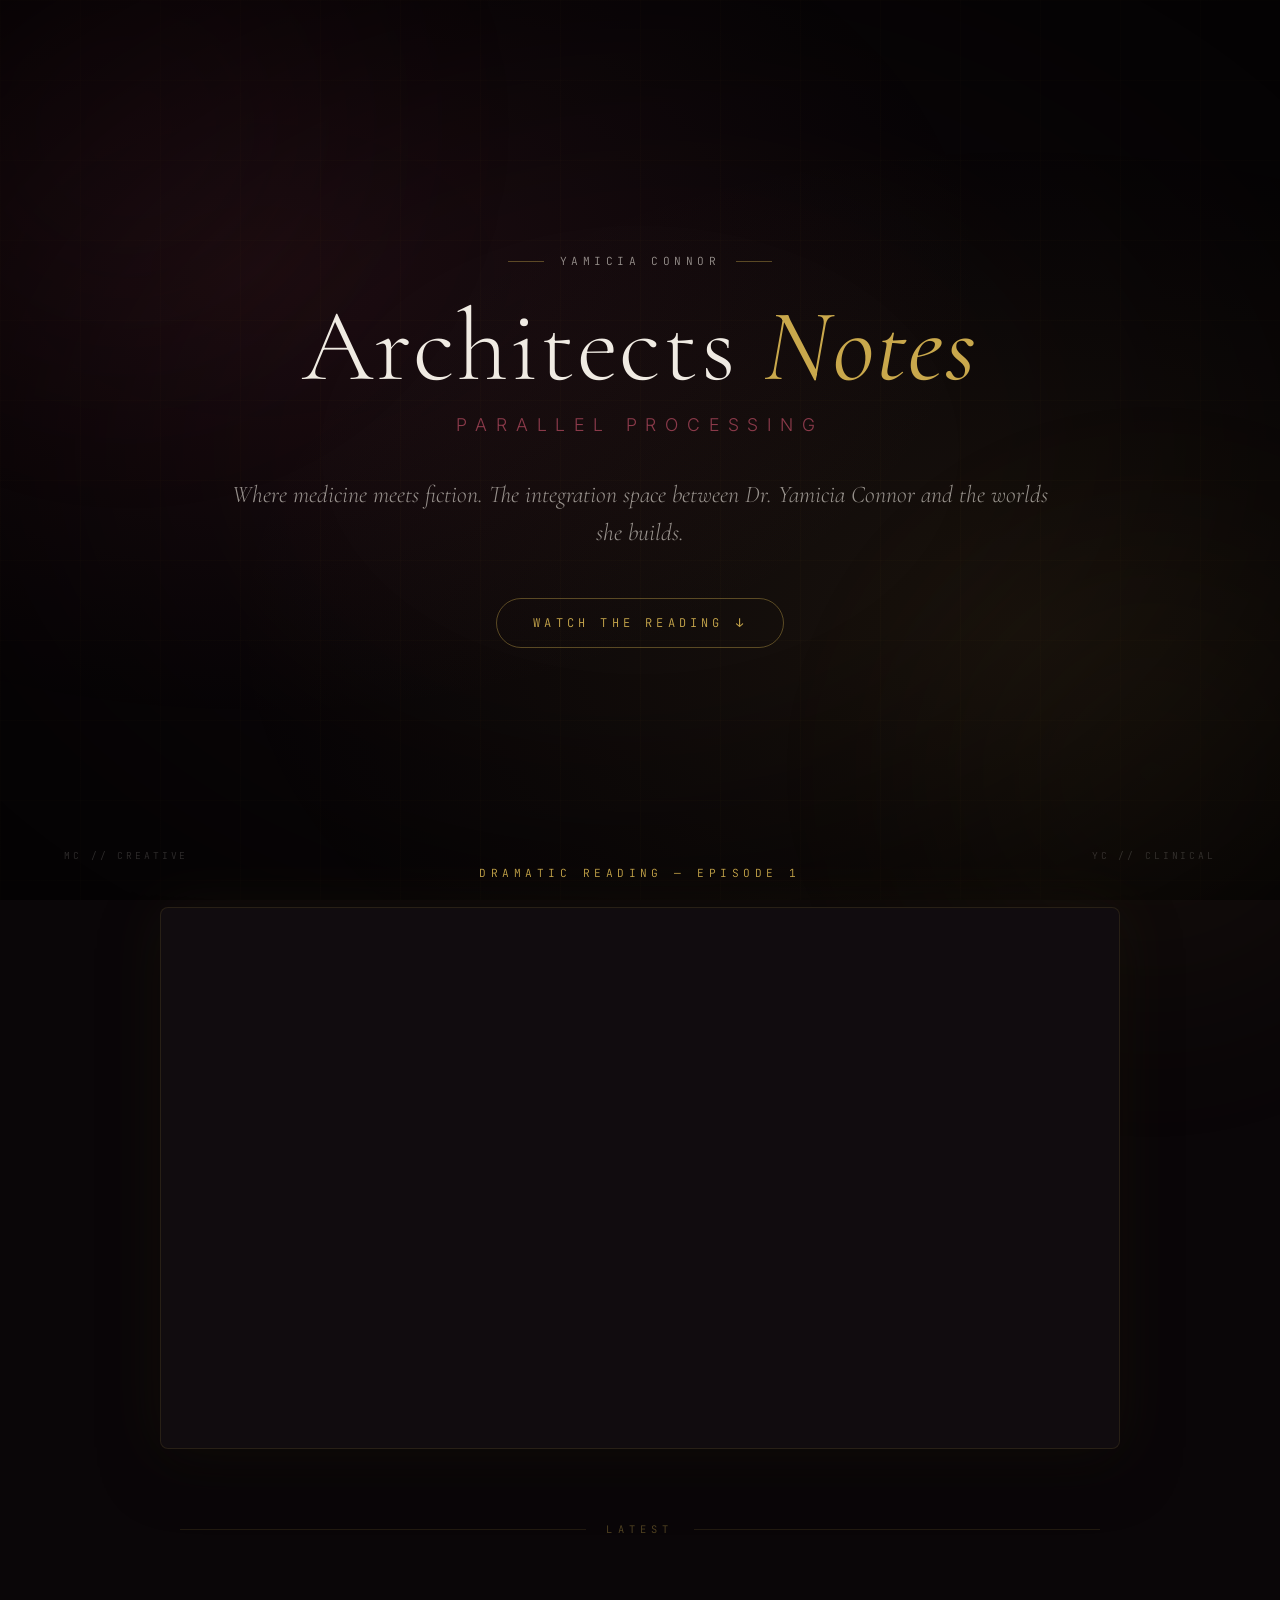
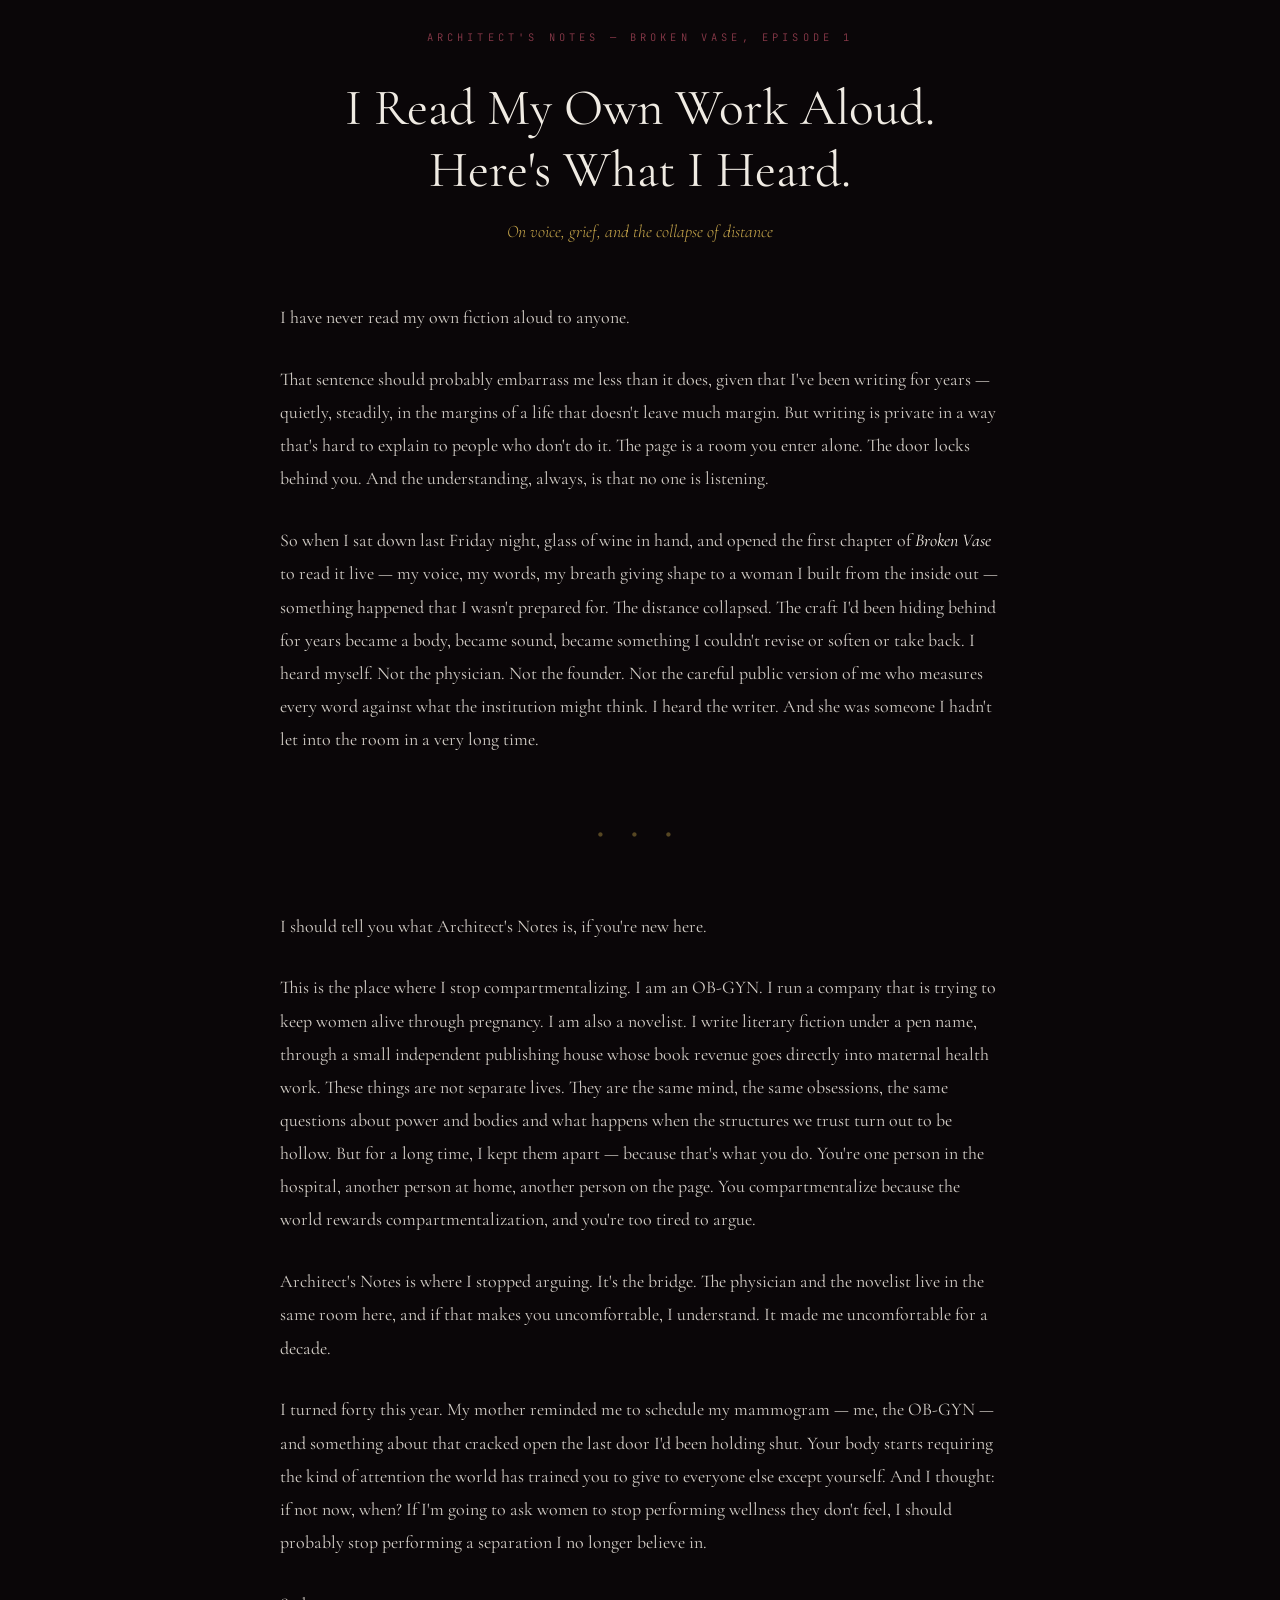
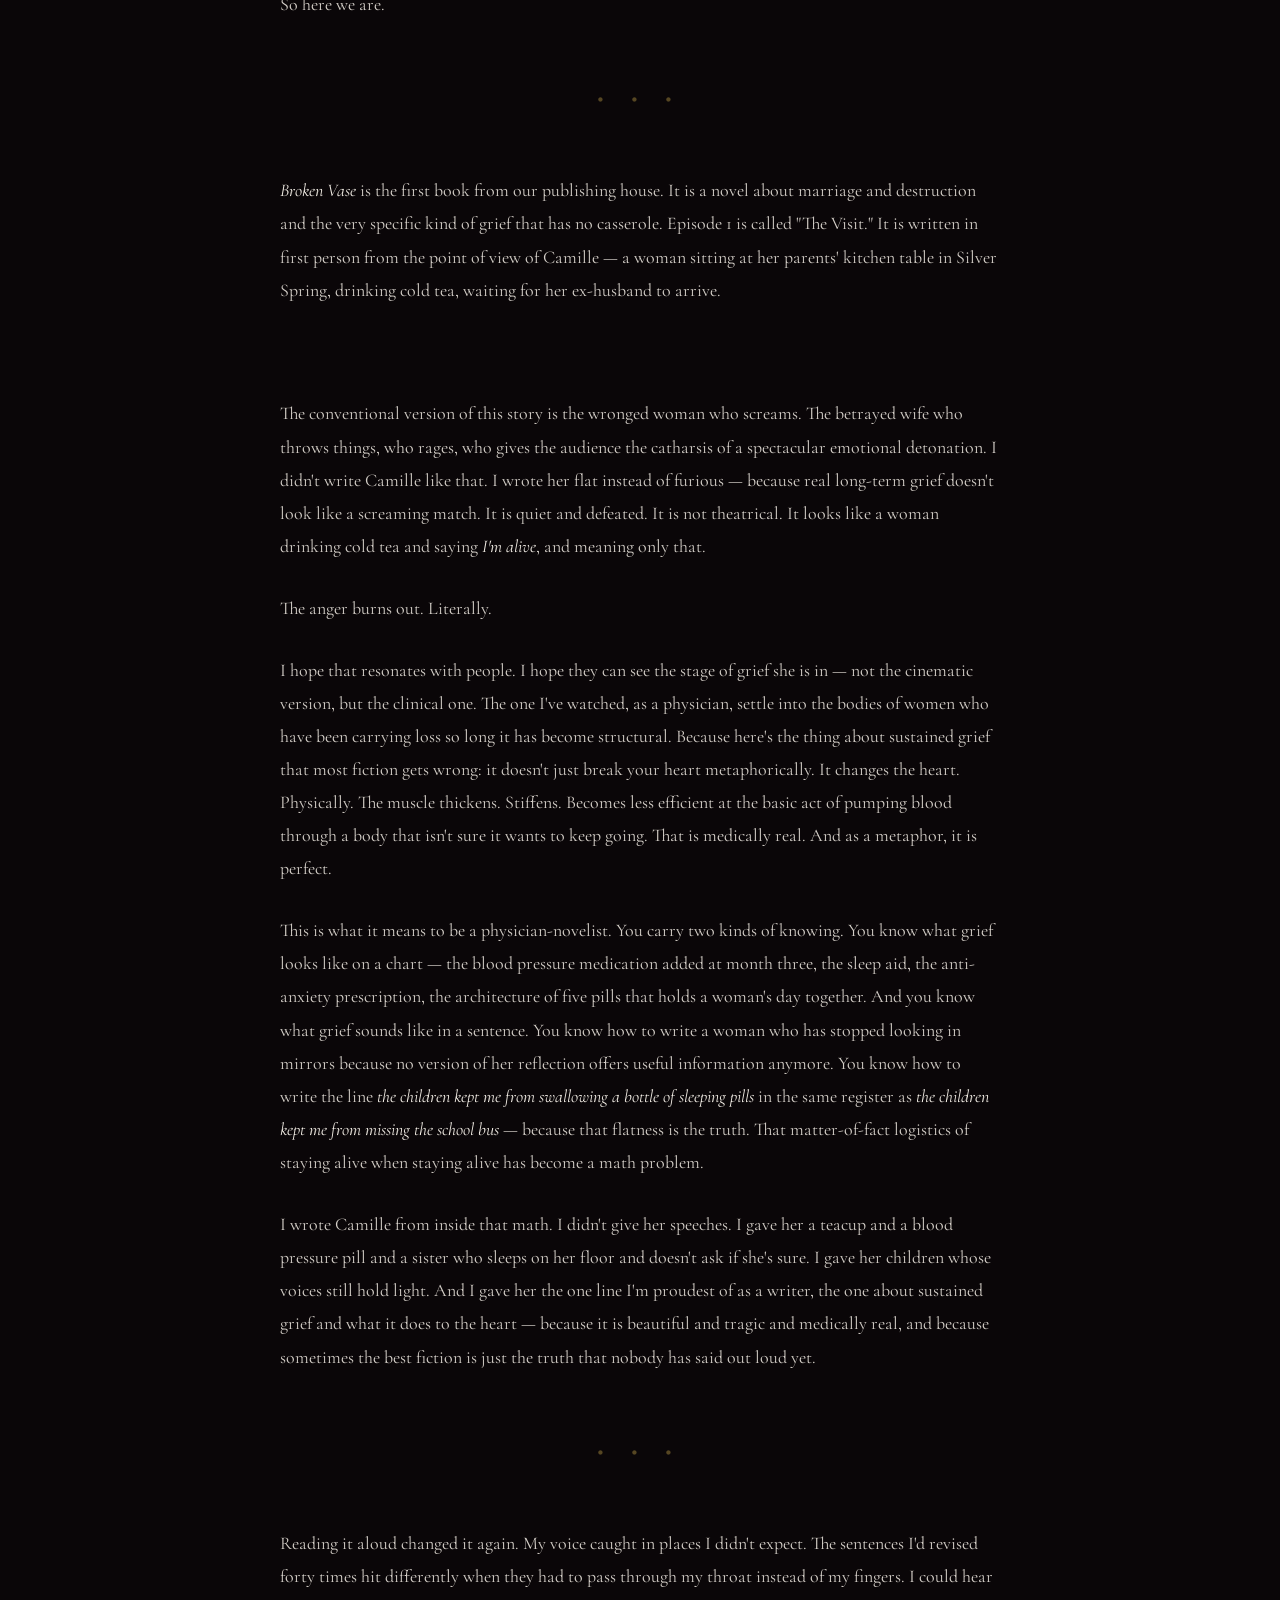
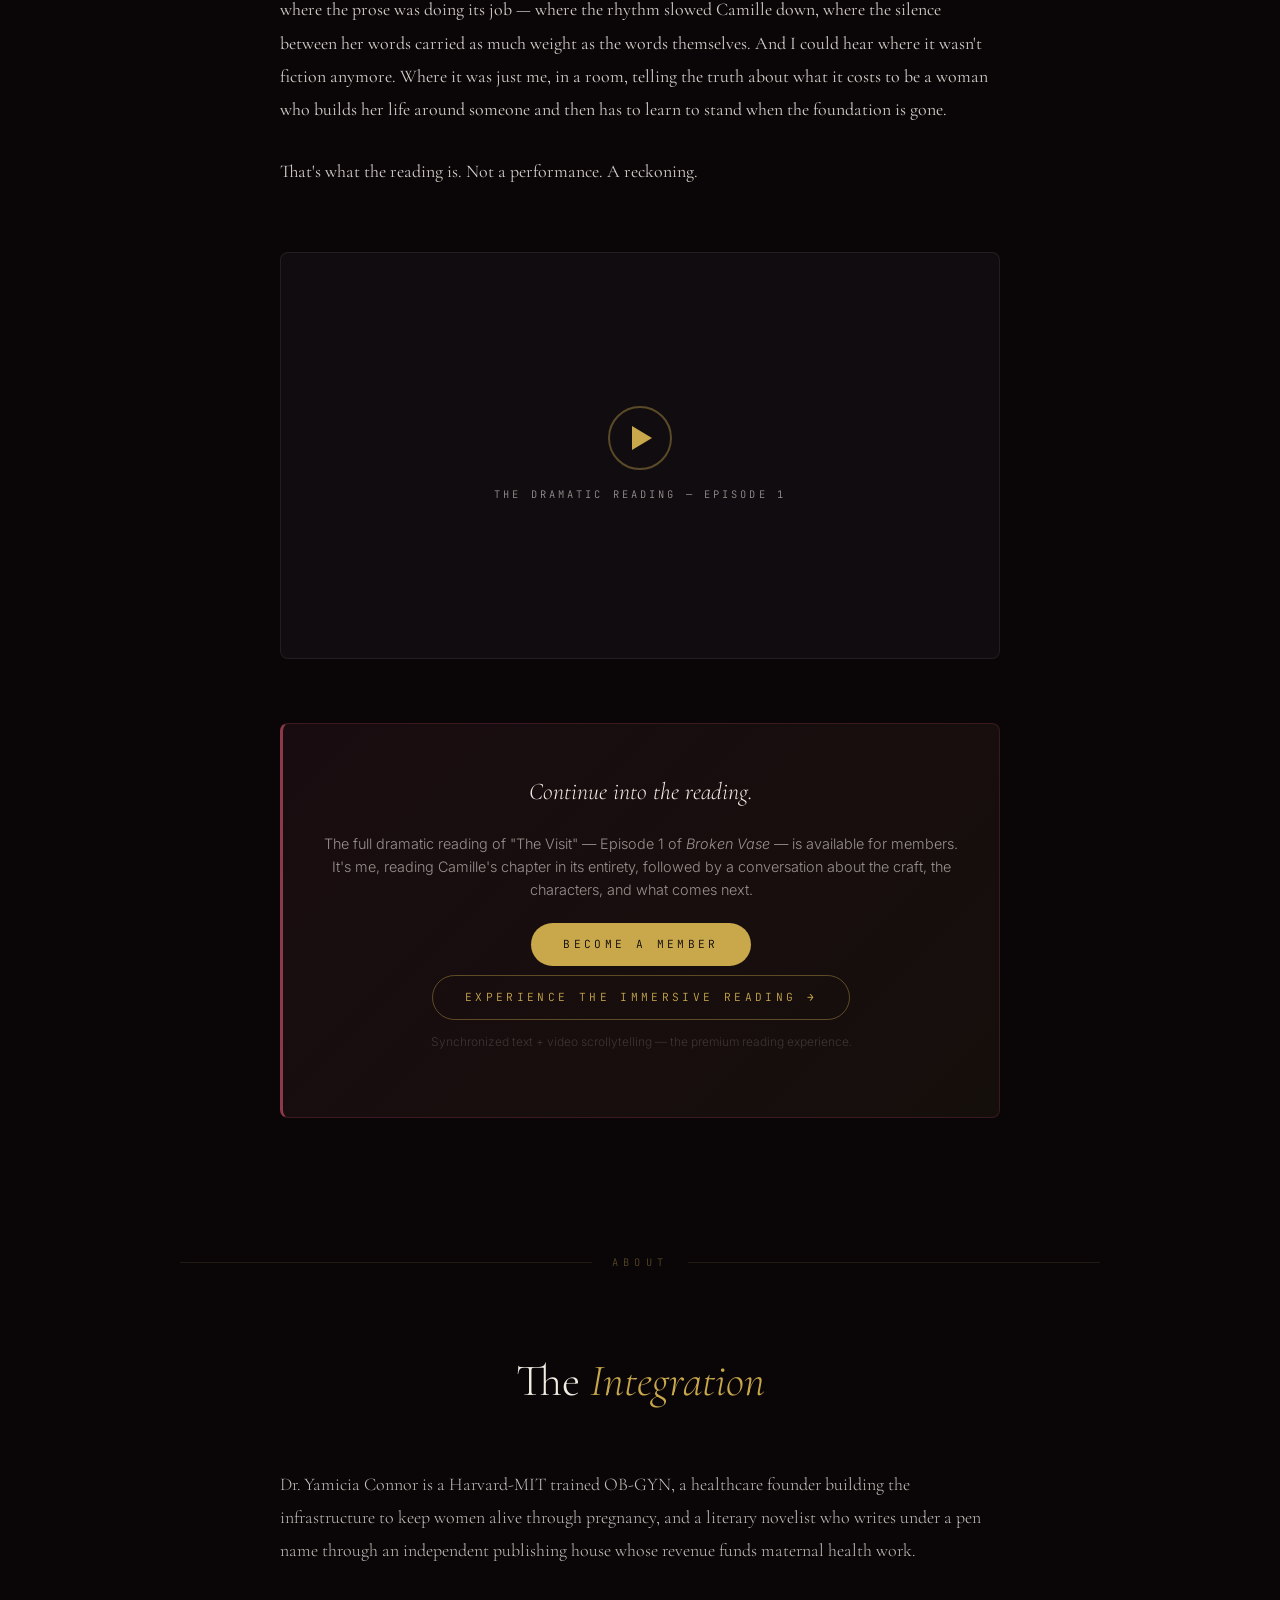
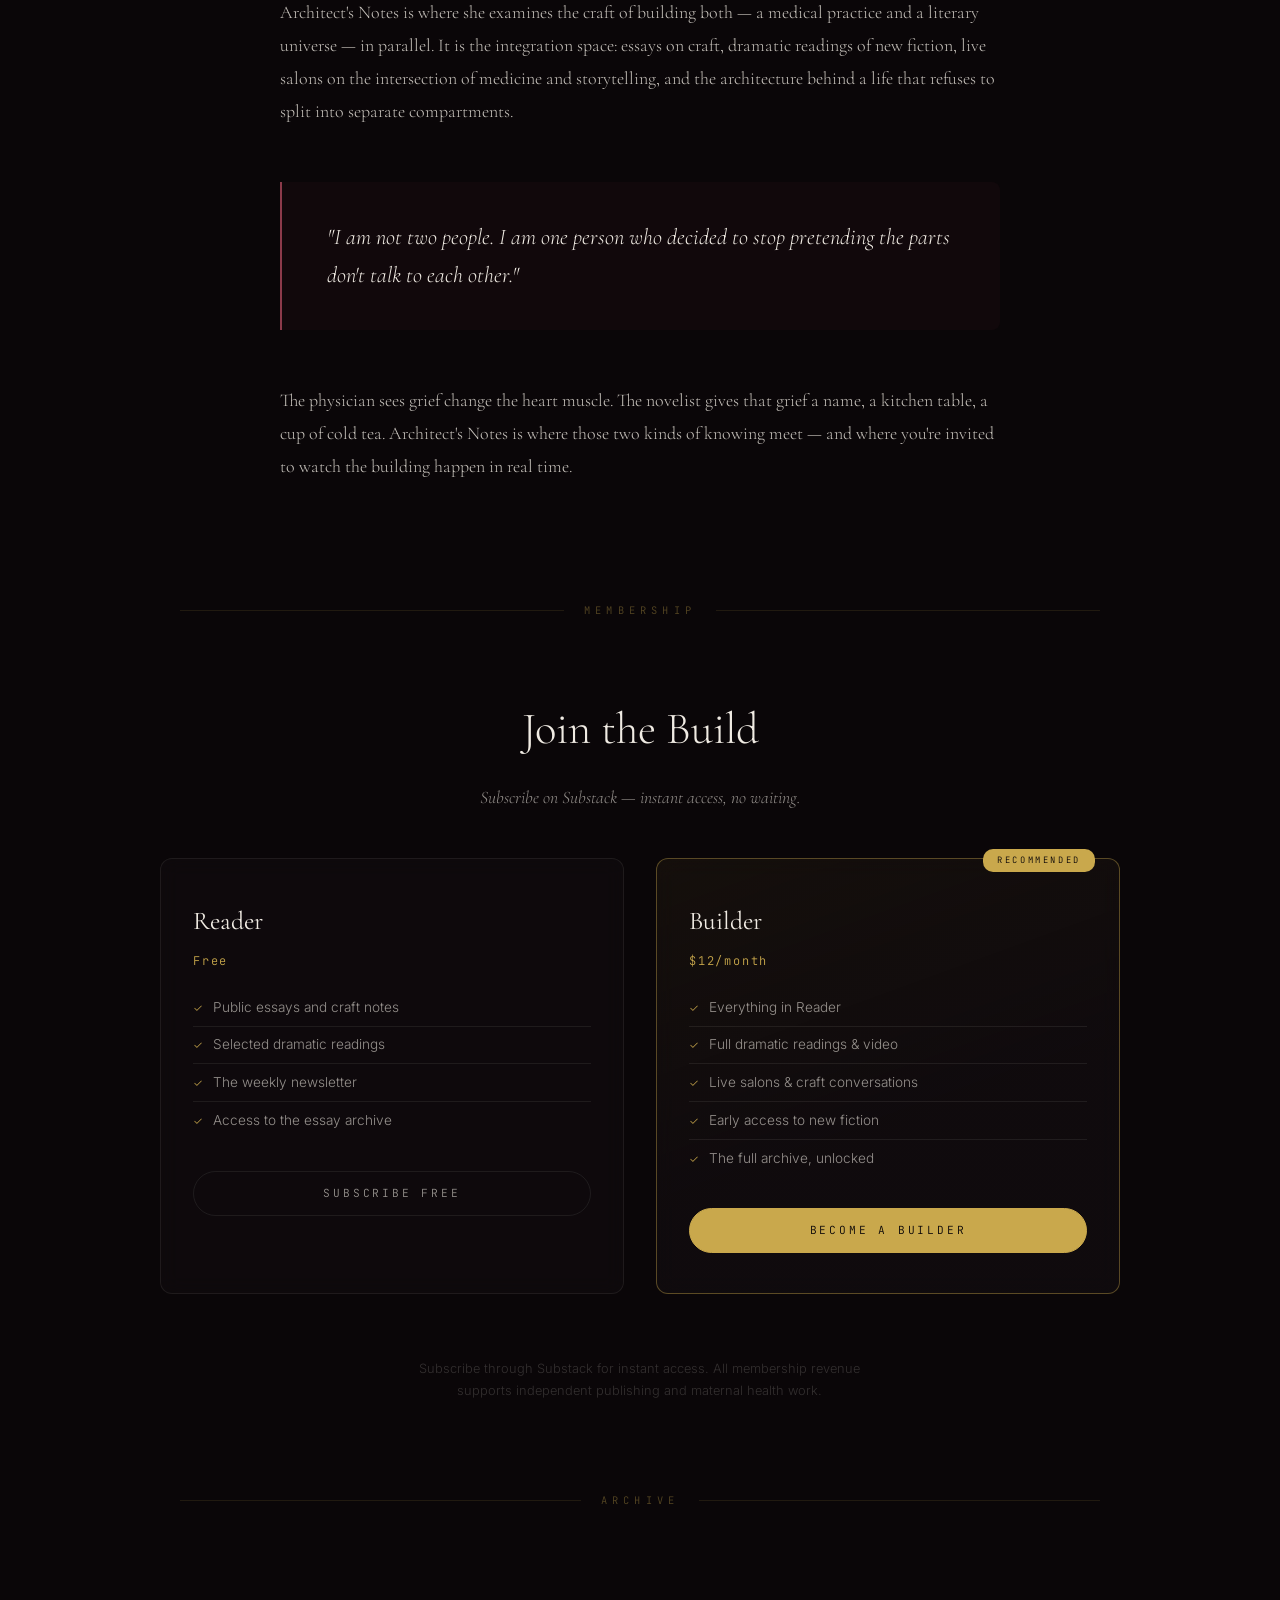
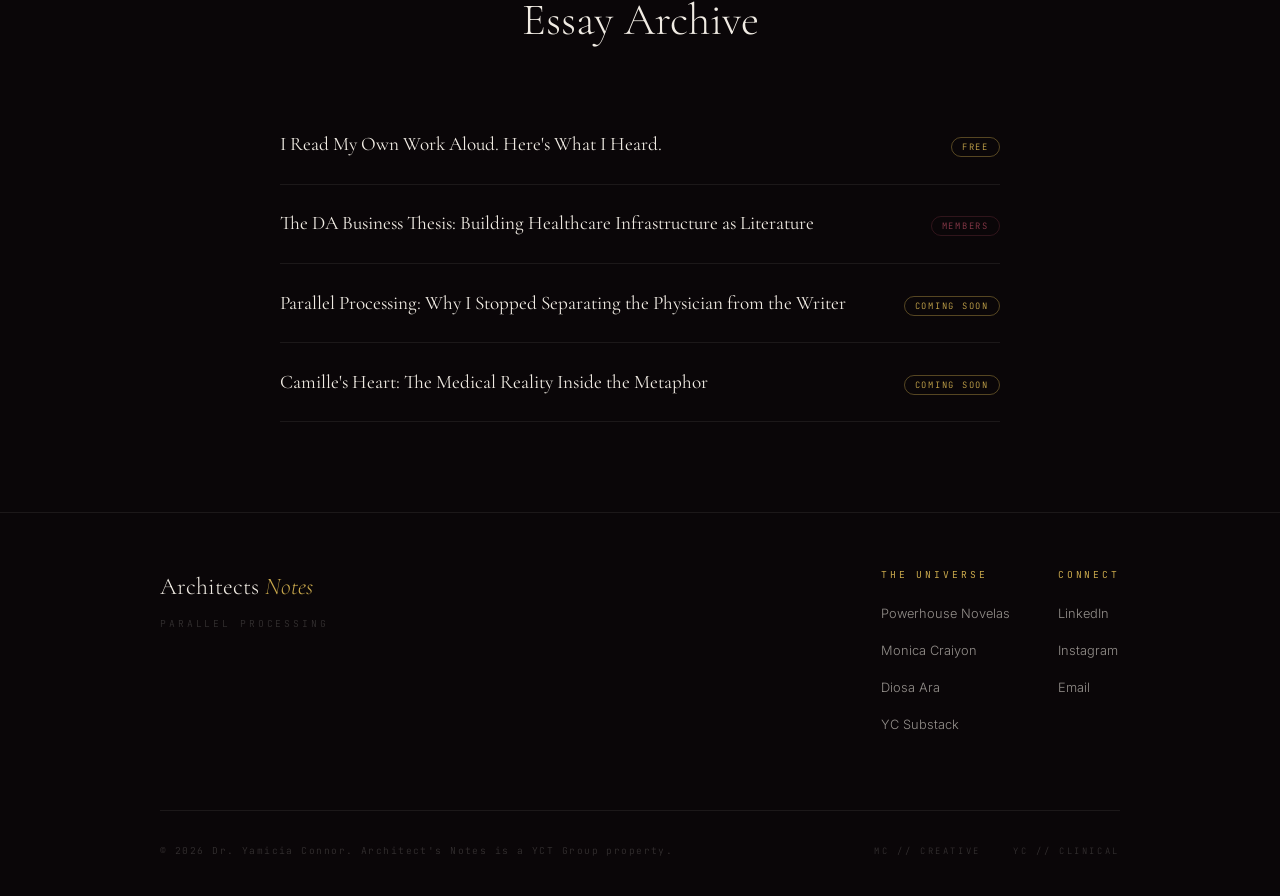
<file: index.html>
<!DOCTYPE html>
<html lang="en">
<head>
<meta charset="UTF-8">
<meta name="viewport" content="width=device-width, initial-scale=1.0">
<title>Architect's Notes — Parallel Processing</title>
<meta name="description" content="Where medicine meets fiction. The integration space between Dr. Yamicia Connor and the worlds she builds.">
<meta property="og:title" content="Architect's Notes — Parallel Processing">
<meta property="og:description" content="Where medicine meets fiction. The integration space between Dr. Yamicia Connor and the worlds she builds.">
<meta property="og:type" content="website">
<link rel="preconnect" href="https://fonts.googleapis.com">
<link rel="preconnect" href="https://fonts.gstatic.com" crossorigin>
<link href="https://fonts.googleapis.com/css2?family=Cormorant+Garamond:ital,wght@0,300;0,400;0,500;0,600;1,300;1,400;1,500&family=Inter:wght@300;400;500&family=JetBrains+Mono:wght@300;400&display=swap" rel="stylesheet">
<style>
/* ═══════════════════════════════════════════════════════════
   ARCHITECT'S NOTES — Design System
   Typography: Cormorant Garamond / JetBrains Mono / Inter
   Palette: Onyx #0a0608 / Gold #c9a84c / Rose #8b3a4a / Cream #f0ebe3
   ═══════════════════════════════════════════════════════════ */

:root {
  --bg: #0a0608;
  --bg-elevated: #110c0f;
  --bg-glass: rgba(10, 6, 8, 0.82);
  --cream: #f0ebe3;
  --cream-muted: rgba(240, 235, 227, 0.6);
  --cream-faint: rgba(240, 235, 227, 0.18);
  --cream-ghost: rgba(240, 235, 227, 0.08);
  --gold: #c9a84c;
  --gold-soft: rgba(201, 168, 76, 0.4);
  --gold-faint: rgba(201, 168, 76, 0.12);
  --rose: #8b3a4a;
  --rose-soft: rgba(139, 58, 74, 0.3);
  --rose-dark: #3c1428;
  --font-serif: 'Cormorant Garamond', Georgia, serif;
  --font-mono: 'JetBrains Mono', 'Fira Code', monospace;
  --font-body: 'Inter', -apple-system, sans-serif;
  --max-w: 720px;
  --max-w-wide: 960px;
}

*, *::before, *::after { box-sizing: border-box; margin: 0; padding: 0; }

html {
  scroll-behavior: smooth;
  -webkit-font-smoothing: antialiased;
  -moz-osx-font-smoothing: grayscale;
}

body {
  background: var(--bg);
  color: var(--cream);
  font-family: var(--font-body);
  font-weight: 300;
  font-size: 16px;
  line-height: 1.7;
  overflow-x: hidden;
}

::selection {
  background: var(--rose);
  color: var(--cream);
}

a {
  color: var(--gold);
  text-decoration: none;
  transition: color 0.3s ease, opacity 0.3s ease;
}
a:hover { opacity: 0.8; }

/* ── Background Architecture ── */
.architecture-lines {
  position: fixed;
  inset: 0;
  background-image:
    linear-gradient(to right, rgba(201, 168, 76, 0.025) 1px, transparent 1px),
    linear-gradient(to bottom, rgba(201, 168, 76, 0.025) 1px, transparent 1px);
  background-size: 80px 80px;
  z-index: 0;
  pointer-events: none;
}

.bg-gradient {
  position: fixed;
  inset: 0;
  background:
    radial-gradient(ellipse at 20% 30%, rgba(139, 58, 74, 0.15) 0%, transparent 50%),
    radial-gradient(ellipse at 80% 70%, rgba(201, 168, 76, 0.08) 0%, transparent 55%);
  z-index: 0;
  pointer-events: none;
}

.glow {
  position: fixed;
  width: 50vmax;
  height: 50vmax;
  border-radius: 50%;
  filter: blur(100px);
  opacity: 0.25;
  z-index: 0;
  pointer-events: none;
}
.glow.rose {
  background: radial-gradient(circle, rgba(180, 60, 90, 0.4) 0%, transparent 70%);
  top: -15vmax; left: -15vmax;
  animation: drift1 30s ease-in-out infinite alternate;
}
.glow.gold {
  background: radial-gradient(circle, rgba(201, 168, 76, 0.3) 0%, transparent 70%);
  bottom: -15vmax; right: -15vmax;
  animation: drift2 38s ease-in-out infinite alternate;
}
@keyframes drift1 {
  0% { transform: translate(0, 0) scale(1); }
  100% { transform: translate(12vmax, 8vmax) scale(1.1); }
}
@keyframes drift2 {
  0% { transform: translate(0, 0) scale(1); }
  100% { transform: translate(-10vmax, -6vmax) scale(1.05); }
}

/* ── Content Layer ── */
.content-layer {
  position: relative;
  z-index: 10;
}

/* ── Utility ── */
.eyebrow {
  font-family: var(--font-mono);
  font-size: 0.7rem;
  color: var(--cream-muted);
  letter-spacing: 0.4em;
  text-transform: uppercase;
}

.section-divider {
  display: flex;
  align-items: center;
  gap: 20px;
  padding: 0 20px;
  max-width: var(--max-w-wide);
  margin: 0 auto;
}
.section-divider .line {
  flex: 1;
  height: 1px;
  background: var(--gold-faint);
}
.section-divider .label {
  font-family: var(--font-mono);
  font-size: 0.65rem;
  color: var(--gold-soft);
  letter-spacing: 0.5em;
  text-transform: uppercase;
  white-space: nowrap;
}

/* ═══════════════════════════════════════════════════════════
   HERO
   ═══════════════════════════════════════════════════════════ */
.hero {
  min-height: 100vh;
  display: flex;
  flex-direction: column;
  align-items: center;
  justify-content: center;
  text-align: center;
  padding: 8vh 5vw;
  position: relative;
}

.hero .vignette {
  position: absolute;
  inset: 0;
  background: radial-gradient(ellipse at center, transparent 35%, rgba(0,0,0,0.6) 100%);
  pointer-events: none;
}

.hero-content {
  position: relative;
  z-index: 2;
}

.hero-eyebrow {
  display: flex;
  align-items: center;
  gap: 16px;
  justify-content: center;
  margin-bottom: 2.5vh;
  opacity: 0;
  animation: fadeUp 1.6s ease 0.3s forwards;
}
.hero-eyebrow .line {
  width: 36px;
  height: 1px;
  background: var(--gold-soft);
}

.hero-title {
  font-family: var(--font-serif);
  font-size: clamp(3.2rem, 8vw, 7rem);
  font-weight: 300;
  letter-spacing: 0.02em;
  line-height: 1.05;
  margin-bottom: 1vh;
  opacity: 0;
  animation: fadeUp 1.6s ease 0.6s forwards;
}
.hero-title .em {
  font-style: italic;
  color: var(--gold);
  font-weight: 400;
}

.hero-series {
  font-family: var(--font-body);
  font-weight: 300;
  font-size: clamp(0.85rem, 1.6vw, 1.1rem);
  color: var(--rose);
  letter-spacing: 0.5em;
  text-transform: uppercase;
  margin-bottom: 4vh;
  opacity: 0;
  animation: fadeUp 1.6s ease 0.9s forwards;
}

.hero-subtitle {
  font-family: var(--font-serif);
  font-style: italic;
  font-size: clamp(1.1rem, 2vw, 1.5rem);
  color: var(--cream-muted);
  max-width: 34em;
  line-height: 1.6;
  margin: 0 auto 5vh;
  opacity: 0;
  animation: fadeUp 1.6s ease 1.2s forwards;
}

.hero-cta {
  display: inline-flex;
  align-items: center;
  gap: 12px;
  font-family: var(--font-mono);
  font-size: 0.75rem;
  letter-spacing: 0.35em;
  text-transform: uppercase;
  color: var(--gold);
  padding: 14px 36px;
  border: 1px solid var(--gold-soft);
  border-radius: 30px;
  transition: all 0.4s ease;
  opacity: 0;
  animation: fadeUp 1.6s ease 1.5s forwards;
}
.hero-cta:hover {
  background: rgba(201, 168, 76, 0.08);
  border-color: var(--gold);
  opacity: 1;
  box-shadow: 0 0 30px rgba(201, 168, 76, 0.1);
}
.hero-cta .arrow {
  transition: transform 0.3s ease;
}
.hero-cta:hover .arrow {
  transform: translateY(3px);
}

.hero-footer {
  position: absolute;
  bottom: 4vh;
  left: 0; right: 0;
  display: flex;
  justify-content: space-between;
  padding: 0 5vw;
  font-family: var(--font-mono);
  font-size: 0.6rem;
  color: var(--cream-faint);
  letter-spacing: 0.3em;
  text-transform: uppercase;
  opacity: 0;
  animation: fadeUp 1.6s ease 2s forwards;
}

@keyframes fadeUp {
  from { opacity: 0; transform: translateY(12px); }
  to { opacity: 1; transform: translateY(0); }
}

/* ═══════════════════════════════════════════════════════════
   VIDEO SHOWCASE
   ═══════════════════════════════════════════════════════════ */
.video-showcase {
  padding: 0 5vw 8vh;
  margin-top: -4vh;
}

.video-showcase-container {
  max-width: 960px;
  margin: 0 auto;
}

.video-showcase-label {
  font-family: var(--font-mono);
  font-size: 0.7rem;
  color: var(--gold);
  letter-spacing: 0.4em;
  text-transform: uppercase;
  text-align: center;
  margin-bottom: 1.5rem;
}

.video-showcase-wrapper {
  position: relative;
  padding-bottom: 56.25%;
  background: var(--bg-elevated);
  border: 1px solid var(--gold-faint);
  border-radius: 8px;
  overflow: hidden;
  box-shadow:
    0 0 60px rgba(201, 168, 76, 0.06),
    0 20px 60px rgba(0, 0, 0, 0.4);
}

.video-showcase-wrapper iframe {
  position: absolute;
  top: 0;
  left: 0;
  width: 100%;
  height: 100%;
  border: 0;
}

/* ═══════════════════════════════════════════════════════════
   ESSAY
   ═══════════════════════════════════════════════════════════ */
.essay-section {
  padding: 10vh 5vw 8vh;
}

.essay-container {
  max-width: var(--max-w);
  margin: 0 auto;
}

.essay-header {
  margin-bottom: 6vh;
  text-align: center;
}

.essay-series-tag {
  font-family: var(--font-mono);
  font-size: 0.65rem;
  color: var(--rose);
  letter-spacing: 0.4em;
  text-transform: uppercase;
  margin-bottom: 2rem;
}

.essay-title {
  font-family: var(--font-serif);
  font-size: clamp(2rem, 4.5vw, 3.2rem);
  font-weight: 400;
  line-height: 1.2;
  color: var(--cream);
  margin-bottom: 1rem;
}

.essay-subtitle {
  font-family: var(--font-serif);
  font-style: italic;
  font-size: 1.1rem;
  color: var(--gold);
}

.essay-body {
  font-family: var(--font-serif);
  font-size: clamp(1.05rem, 1.4vw, 1.2rem);
  font-weight: 400;
  line-height: 1.85;
  color: rgba(240, 235, 227, 0.88);
}

.essay-body p {
  margin-bottom: 1.6em;
}

.essay-body .section-break {
  text-align: center;
  color: var(--gold-soft);
  font-size: 1.4rem;
  letter-spacing: 0.5em;
  margin: 2.5em 0;
  user-select: none;
}

.essay-body em {
  color: var(--cream);
  font-style: italic;
}

.essay-body strong {
  font-weight: 500;
  color: var(--cream);
}

/* Video Embed Placeholder */
.video-embed {
  margin: 4em 0;
  position: relative;
  padding-bottom: 56.25%;
  background: var(--bg-elevated);
  border: 1px solid var(--cream-ghost);
  border-radius: 8px;
  overflow: hidden;
}

.video-embed .placeholder {
  position: absolute;
  inset: 0;
  display: flex;
  flex-direction: column;
  align-items: center;
  justify-content: center;
  gap: 16px;
}

.video-embed .play-icon {
  width: 64px;
  height: 64px;
  border-radius: 50%;
  border: 2px solid var(--gold-soft);
  display: flex;
  align-items: center;
  justify-content: center;
  transition: all 0.3s ease;
}
.video-embed:hover .play-icon {
  border-color: var(--gold);
  box-shadow: 0 0 30px rgba(201, 168, 76, 0.15);
}

.video-embed .play-icon svg {
  fill: var(--gold);
  margin-left: 4px;
}

.video-embed .video-label {
  font-family: var(--font-mono);
  font-size: 0.65rem;
  color: var(--cream-muted);
  letter-spacing: 0.3em;
  text-transform: uppercase;
}

/* Paywall Break */
.paywall-break {
  margin: 4em 0;
  padding: 3em 2.5em;
  background: linear-gradient(135deg, rgba(139, 58, 74, 0.12) 0%, rgba(201, 168, 76, 0.06) 100%);
  border: 1px solid var(--rose-soft);
  border-left: 3px solid var(--rose);
  border-radius: 8px;
  text-align: center;
}

.paywall-break .paywall-title {
  font-family: var(--font-serif);
  font-size: 1.5rem;
  font-style: italic;
  color: var(--cream);
  margin-bottom: 0.8em;
}

.paywall-break .paywall-text {
  font-family: var(--font-body);
  font-size: 0.9rem;
  color: var(--cream-muted);
  margin-bottom: 1.5em;
  line-height: 1.6;
}

.paywall-break .paywall-cta {
  display: inline-block;
  font-family: var(--font-mono);
  font-size: 0.7rem;
  letter-spacing: 0.3em;
  text-transform: uppercase;
  color: var(--bg);
  background: var(--gold);
  padding: 12px 32px;
  border-radius: 24px;
  transition: all 0.3s ease;
}
.paywall-break .paywall-cta:hover {
  opacity: 1;
  box-shadow: 0 0 30px rgba(201, 168, 76, 0.3);
  transform: translateY(-1px);
}

/* ═══════════════════════════════════════════════════════════
   ABOUT
   ═══════════════════════════════════════════════════════════ */
.about-section {
  padding: 8vh 5vw 10vh;
}

.about-container {
  max-width: var(--max-w);
  margin: 0 auto;
}

.about-title {
  font-family: var(--font-serif);
  font-size: clamp(2rem, 4vw, 2.8rem);
  font-weight: 300;
  color: var(--cream);
  margin-bottom: 3rem;
  text-align: center;
}
.about-title .em {
  font-style: italic;
  color: var(--gold);
}

.about-body {
  font-family: var(--font-serif);
  font-size: clamp(1.05rem, 1.4vw, 1.15rem);
  line-height: 1.85;
  color: rgba(240, 235, 227, 0.82);
}

.about-body p {
  margin-bottom: 1.6em;
}

.about-quote {
  margin: 3em 0;
  padding: 2em 2.5em;
  border-left: 2px solid var(--rose);
  background: rgba(139, 58, 74, 0.06);
  border-radius: 0 8px 8px 0;
}

.about-quote p {
  font-family: var(--font-serif);
  font-style: italic;
  font-size: clamp(1.2rem, 1.8vw, 1.4rem);
  color: var(--cream);
  line-height: 1.7;
  margin: 0;
}

/* ═══════════════════════════════════════════════════════════
   MEMBERSHIP
   ═══════════════════════════════════════════════════════════ */
.membership-section {
  padding: 8vh 5vw 10vh;
}

.membership-container {
  max-width: var(--max-w-wide);
  margin: 0 auto;
}

.membership-header {
  text-align: center;
  margin-bottom: 5vh;
}

.membership-title {
  font-family: var(--font-serif);
  font-size: clamp(2rem, 4vw, 2.8rem);
  font-weight: 300;
  color: var(--cream);
  margin-bottom: 1rem;
}

.membership-subtitle {
  font-family: var(--font-serif);
  font-style: italic;
  font-size: 1.1rem;
  color: var(--cream-muted);
  max-width: 30em;
  margin: 0 auto;
}

.tiers {
  display: grid;
  grid-template-columns: 1fr 1fr;
  gap: 2rem;
  margin-bottom: 4rem;
}

@media (max-width: 640px) {
  .tiers { grid-template-columns: 1fr; }
}

.tier-card {
  padding: 2.5em 2em;
  border: 1px solid var(--cream-ghost);
  border-radius: 12px;
  background: rgba(17, 12, 15, 0.6);
  backdrop-filter: blur(10px);
  transition: border-color 0.3s ease;
}
.tier-card:hover {
  border-color: var(--gold-faint);
}

.tier-card.featured {
  border-color: var(--gold-soft);
  background: linear-gradient(160deg, rgba(201, 168, 76, 0.06) 0%, rgba(17, 12, 15, 0.8) 60%);
  position: relative;
}
.tier-card.featured::before {
  content: 'Recommended';
  position: absolute;
  top: -10px;
  right: 24px;
  font-family: var(--font-mono);
  font-size: 0.55rem;
  letter-spacing: 0.3em;
  text-transform: uppercase;
  color: var(--bg);
  background: var(--gold);
  padding: 4px 14px;
  border-radius: 10px;
}

.tier-name {
  font-family: var(--font-serif);
  font-size: 1.6rem;
  font-weight: 400;
  color: var(--cream);
  margin-bottom: 0.3em;
}

.tier-price {
  font-family: var(--font-mono);
  font-size: 0.75rem;
  color: var(--gold);
  letter-spacing: 0.15em;
  margin-bottom: 1.5em;
}

.tier-features {
  list-style: none;
  margin-bottom: 2em;
}

.tier-features li {
  font-family: var(--font-body);
  font-size: 0.85rem;
  color: var(--cream-muted);
  padding: 0.5em 0;
  border-bottom: 1px solid var(--cream-ghost);
  display: flex;
  align-items: baseline;
  gap: 10px;
}
.tier-features li:last-child {
  border-bottom: none;
}

.tier-features .check {
  color: var(--gold);
  font-size: 0.7rem;
  flex-shrink: 0;
}

.tier-cta {
  display: block;
  text-align: center;
  font-family: var(--font-mono);
  font-size: 0.7rem;
  letter-spacing: 0.25em;
  text-transform: uppercase;
  padding: 12px 24px;
  border-radius: 24px;
  transition: all 0.3s ease;
}

.tier-cta.outline {
  color: var(--cream-muted);
  border: 1px solid var(--cream-ghost);
}
.tier-cta.outline:hover {
  border-color: var(--cream-muted);
  opacity: 1;
}

.tier-cta.solid {
  color: var(--bg);
  background: var(--gold);
  border: 1px solid var(--gold);
}
.tier-cta.solid:hover {
  opacity: 1;
  box-shadow: 0 0 25px rgba(201, 168, 76, 0.25);
}

.membership-note {
  text-align: center;
  font-family: var(--font-body);
  font-size: 0.8rem;
  color: var(--cream-faint);
  max-width: 36em;
  margin: 0 auto;
  line-height: 1.7;
}

/* ═══════════════════════════════════════════════════════════
   ARCHIVE
   ═══════════════════════════════════════════════════════════ */
.archive-section {
  padding: 8vh 5vw 10vh;
}

.archive-container {
  max-width: var(--max-w);
  margin: 0 auto;
}

.archive-title {
  font-family: var(--font-serif);
  font-size: clamp(2rem, 4vw, 2.8rem);
  font-weight: 300;
  color: var(--cream);
  margin-bottom: 3rem;
  text-align: center;
}

.archive-list {
  list-style: none;
}

.archive-item {
  border-bottom: 1px solid var(--cream-ghost);
}

.archive-link {
  display: flex;
  align-items: baseline;
  justify-content: space-between;
  padding: 1.6em 0;
  color: var(--cream);
  transition: all 0.3s ease;
  gap: 16px;
}
.archive-link:hover {
  opacity: 1;
  color: var(--gold);
  padding-left: 12px;
}

.archive-essay-title {
  font-family: var(--font-serif);
  font-size: 1.2rem;
  font-weight: 400;
  line-height: 1.4;
}

.archive-meta {
  font-family: var(--font-mono);
  font-size: 0.6rem;
  color: var(--cream-faint);
  letter-spacing: 0.2em;
  text-transform: uppercase;
  white-space: nowrap;
  flex-shrink: 0;
}

.archive-item .tag {
  font-family: var(--font-mono);
  font-size: 0.55rem;
  letter-spacing: 0.2em;
  text-transform: uppercase;
  padding: 3px 10px;
  border-radius: 10px;
  border: 1px solid;
}
.tag.free {
  color: var(--gold);
  border-color: var(--gold-soft);
}
.tag.members {
  color: var(--rose);
  border-color: var(--rose-soft);
}

/* ═══════════════════════════════════════════════════════════
   FOOTER
   ═══════════════════════════════════════════════════════════ */
.site-footer {
  padding: 6vh 5vw 4vh;
  border-top: 1px solid var(--cream-ghost);
}

.footer-container {
  max-width: var(--max-w-wide);
  margin: 0 auto;
}

.footer-top {
  display: flex;
  justify-content: space-between;
  align-items: flex-start;
  flex-wrap: wrap;
  gap: 3rem;
  margin-bottom: 4rem;
}

.footer-brand .footer-wordmark {
  font-family: var(--font-serif);
  font-size: 1.5rem;
  font-weight: 300;
  color: var(--cream);
  margin-bottom: 0.5rem;
}
.footer-brand .footer-wordmark .em {
  font-style: italic;
  color: var(--gold);
}

.footer-brand .footer-tagline {
  font-family: var(--font-mono);
  font-size: 0.6rem;
  color: var(--cream-faint);
  letter-spacing: 0.3em;
  text-transform: uppercase;
}

.footer-links-group {
  display: flex;
  gap: 3rem;
  flex-wrap: wrap;
}

.footer-col h4 {
  font-family: var(--font-mono);
  font-size: 0.6rem;
  color: var(--gold);
  letter-spacing: 0.3em;
  text-transform: uppercase;
  margin-bottom: 1rem;
  font-weight: 400;
}

.footer-col ul {
  list-style: none;
}

.footer-col li {
  margin-bottom: 0.6rem;
}

.footer-col a {
  font-family: var(--font-body);
  font-size: 0.8rem;
  color: var(--cream-muted);
}
.footer-col a:hover {
  color: var(--cream);
  opacity: 1;
}

.footer-bottom {
  display: flex;
  justify-content: space-between;
  align-items: center;
  flex-wrap: wrap;
  gap: 1rem;
  padding-top: 2rem;
  border-top: 1px solid var(--cream-ghost);
}

.footer-copyright {
  font-family: var(--font-mono);
  font-size: 0.6rem;
  color: var(--cream-faint);
  letter-spacing: 0.15em;
}

.footer-codes {
  display: flex;
  gap: 2rem;
  font-family: var(--font-mono);
  font-size: 0.55rem;
  color: var(--cream-faint);
  letter-spacing: 0.3em;
  text-transform: uppercase;
}

/* ═══════════════════════════════════════════════════════════
   SCROLL ANIMATIONS
   ═══════════════════════════════════════════════════════════ */
.reveal {
  opacity: 0;
  transform: translateY(24px);
  transition: opacity 0.8s ease, transform 0.8s ease;
}
.reveal.visible {
  opacity: 1;
  transform: translateY(0);
}

/* ═══════════════════════════════════════════════════════════
   RESPONSIVE
   ═══════════════════════════════════════════════════════════ */
@media (max-width: 768px) {
  .hero-footer { display: none; }
  .footer-top { flex-direction: column; }
  .footer-links-group { flex-direction: column; gap: 2rem; }
  .footer-bottom { flex-direction: column; text-align: center; }
  .footer-codes { justify-content: center; }
  .paywall-break { padding: 2em 1.5em; }
  .about-quote { padding: 1.5em; }
  .archive-link { flex-direction: column; gap: 8px; }
}
</style>
</head>
<body>

<!-- Background Architecture -->
<div class="bg-gradient"></div>
<div class="architecture-lines"></div>
<div class="glow rose"></div>
<div class="glow gold"></div>

<div class="content-layer">

<!-- ═══════════════ HERO ═══════════════ -->
<section class="hero" id="top">
  <div class="vignette"></div>
  <div class="hero-content">
    <div class="hero-eyebrow">
      <div class="line"></div>
      <span class="eyebrow">Yamicia Connor</span>
      <div class="line"></div>
    </div>
    <h1 class="hero-title">Architects <span class="em">Notes</span></h1>
    <div class="hero-series">Parallel Processing</div>
    <p class="hero-subtitle">Where medicine meets fiction. The integration space between Dr. Yamicia Connor and the worlds she builds.</p>
    <a href="#watch" class="hero-cta">
      Watch the reading <span class="arrow">&darr;</span>
    </a>
  </div>
  <div class="hero-footer">
    <div>MC // Creative</div>
    <div>YC // Clinical</div>
  </div>
</section>

<!-- ═══════════════ VIDEO SHOWCASE ═══════════════ -->
<section class="video-showcase reveal" id="watch">
  <div class="video-showcase-container">
    <div class="video-showcase-label">Dramatic Reading &mdash; Episode 1</div>
    <div class="video-showcase-wrapper">
      <iframe
        src="https://www.youtube.com/embed/vN27Hb3qX8s?rel=0&modestbranding=1"
        title="Broken Vase — Dramatic Reading, Episode 1"
        allow="accelerometer; autoplay; clipboard-write; encrypted-media; gyroscope; picture-in-picture"
        allowfullscreen>
      </iframe>
    </div>
  </div>
</section>

<!-- ═══════════════ LATEST ESSAY ═══════════════ -->
<div class="section-divider reveal">
  <div class="line"></div>
  <div class="label">Latest</div>
  <div class="line"></div>
</div>

<section class="essay-section" id="latest">
  <div class="essay-container">
    <div class="essay-header reveal">
      <div class="essay-series-tag">Architect's Notes &mdash; Broken Vase, Episode 1</div>
      <h2 class="essay-title">I Read My Own Work Aloud. Here's What I Heard.</h2>
      <div class="essay-subtitle">On voice, grief, and the collapse of distance</div>
    </div>

    <div class="essay-body">
      <p class="reveal">I have never read my own fiction aloud to anyone.</p>

      <p class="reveal">That sentence should probably embarrass me less than it does, given that I've been writing for years &mdash; quietly, steadily, in the margins of a life that doesn't leave much margin. But writing is private in a way that's hard to explain to people who don't do it. The page is a room you enter alone. The door locks behind you. And the understanding, always, is that no one is listening.</p>

      <p class="reveal">So when I sat down last Friday night, glass of wine in hand, and opened the first chapter of <em>Broken Vase</em> to read it live &mdash; my voice, my words, my breath giving shape to a woman I built from the inside out &mdash; something happened that I wasn't prepared for. The distance collapsed. The craft I'd been hiding behind for years became a body, became sound, became something I couldn't revise or soften or take back. I heard myself. Not the physician. Not the founder. Not the careful public version of me who measures every word against what the institution might think. I heard the writer. And she was someone I hadn't let into the room in a very long time.</p>

      <div class="section-break reveal">&bull; &bull; &bull;</div>

      <p class="reveal">I should tell you what Architect's Notes is, if you're new here.</p>

      <p class="reveal">This is the place where I stop compartmentalizing. I am an OB-GYN. I run a company that is trying to keep women alive through pregnancy. I am also a novelist. I write literary fiction under a pen name, through a small independent publishing house whose book revenue goes directly into maternal health work. These things are not separate lives. They are the same mind, the same obsessions, the same questions about power and bodies and what happens when the structures we trust turn out to be hollow. But for a long time, I kept them apart &mdash; because that's what you do. You're one person in the hospital, another person at home, another person on the page. You compartmentalize because the world rewards compartmentalization, and you're too tired to argue.</p>

      <p class="reveal">Architect's Notes is where I stopped arguing. It's the bridge. The physician and the novelist live in the same room here, and if that makes you uncomfortable, I understand. It made me uncomfortable for a decade.</p>

      <p class="reveal">I turned forty this year. My mother reminded me to schedule my mammogram &mdash; me, the OB-GYN &mdash; and something about that cracked open the last door I'd been holding shut. Your body starts requiring the kind of attention the world has trained you to give to everyone else except yourself. And I thought: if not now, when? If I'm going to ask women to stop performing wellness they don't feel, I should probably stop performing a separation I no longer believe in.</p>

      <p class="reveal">So here we are.</p>

      <div class="section-break reveal">&bull; &bull; &bull;</div>

      <p class="reveal"><em>Broken Vase</em> is the first book from our publishing house. It is a novel about marriage and destruction and the very specific kind of grief that has no casserole. Episode 1 is called "The Visit." It is written in first person from the point of view of Camille &mdash; a woman sitting at her parents' kitchen table in Silver Spring, drinking cold tea, waiting for her ex-husband to arrive.</p>

      <p class="reveal">A craft note, because this is Architect's Notes and I owe you the architecture:</p>

      <p class="reveal">The conventional version of this story is the wronged woman who screams. The betrayed wife who throws things, who rages, who gives the audience the catharsis of a spectacular emotional detonation. I didn't write Camille like that. I wrote her flat instead of furious &mdash; because real long-term grief doesn't look like a screaming match. It is quiet and defeated. It is not theatrical. It looks like a woman drinking cold tea and saying <em>I'm alive</em>, and meaning only that.</p>

      <p class="reveal">The anger burns out. Literally.</p>

      <p class="reveal">I hope that resonates with people. I hope they can see the stage of grief she is in &mdash; not the cinematic version, but the clinical one. The one I've watched, as a physician, settle into the bodies of women who have been carrying loss so long it has become structural. Because here's the thing about sustained grief that most fiction gets wrong: it doesn't just break your heart metaphorically. It changes the heart. Physically. The muscle thickens. Stiffens. Becomes less efficient at the basic act of pumping blood through a body that isn't sure it wants to keep going. That is medically real. And as a metaphor, it is perfect.</p>

      <p class="reveal">This is what it means to be a physician-novelist. You carry two kinds of knowing. You know what grief looks like on a chart &mdash; the blood pressure medication added at month three, the sleep aid, the anti-anxiety prescription, the architecture of five pills that holds a woman's day together. And you know what grief sounds like in a sentence. You know how to write a woman who has stopped looking in mirrors because no version of her reflection offers useful information anymore. You know how to write the line <em>the children kept me from swallowing a bottle of sleeping pills</em> in the same register as <em>the children kept me from missing the school bus</em> &mdash; because that flatness is the truth. That matter-of-fact logistics of staying alive when staying alive has become a math problem.</p>

      <p class="reveal">I wrote Camille from inside that math. I didn't give her speeches. I gave her a teacup and a blood pressure pill and a sister who sleeps on her floor and doesn't ask if she's sure. I gave her children whose voices still hold light. And I gave her the one line I'm proudest of as a writer, the one about sustained grief and what it does to the heart &mdash; because it is beautiful and tragic and medically real, and because sometimes the best fiction is just the truth that nobody has said out loud yet.</p>

      <div class="section-break reveal">&bull; &bull; &bull;</div>

      <p class="reveal">Reading it aloud changed it again. My voice caught in places I didn't expect. The sentences I'd revised forty times hit differently when they had to pass through my throat instead of my fingers. I could hear where the prose was doing its job &mdash; where the rhythm slowed Camille down, where the silence between her words carried as much weight as the words themselves. And I could hear where it wasn't fiction anymore. Where it was just me, in a room, telling the truth about what it costs to be a woman who builds her life around someone and then has to learn to stand when the foundation is gone.</p>

      <p class="reveal">That's what the reading is. Not a performance. A reckoning.</p>
    </div>

    <!-- Video Embed -->
    <div class="video-embed reveal">
      <div class="placeholder">
        <div class="play-icon">
          <svg width="20" height="24" viewBox="0 0 20 24"><polygon points="0,0 20,12 0,24"/></svg>
        </div>
        <div class="video-label">The Dramatic Reading &mdash; Episode 1</div>
      </div>
    </div>

    <!-- Paywall Break -->
    <div class="paywall-break reveal">
      <div class="paywall-title">Continue into the reading.</div>
      <p class="paywall-text">The full dramatic reading of "The Visit" &mdash; Episode 1 of <em>Broken Vase</em> &mdash; is available for members. It's me, reading Camille's chapter in its entirety, followed by a conversation about the craft, the characters, and what comes next.</p>
      <a href="#membership" class="paywall-cta">Become a Member</a>
      <a href="/reading/" class="paywall-cta" style="background: transparent; color: var(--gold); border: 1px solid var(--gold-soft); margin-top: 0.8em;">Experience the Immersive Reading &rarr;</a>
      <p class="paywall-text" style="margin-top: 1em; font-size: 0.75rem; color: var(--cream-faint);">Synchronized text + video scrollytelling &mdash; the premium reading experience.</p>
    </div>
  </div>
</section>

<!-- ═══════════════ ABOUT ═══════════════ -->
<div class="section-divider reveal">
  <div class="line"></div>
  <div class="label">About</div>
  <div class="line"></div>
</div>

<section class="about-section" id="about">
  <div class="about-container">
    <h2 class="about-title reveal">The <span class="em">Integration</span></h2>

    <div class="about-body">
      <p class="reveal">Dr. Yamicia Connor is a Harvard-MIT trained OB-GYN, a healthcare founder building the infrastructure to keep women alive through pregnancy, and a literary novelist who writes under a pen name through an independent publishing house whose revenue funds maternal health work.</p>

      <p class="reveal">Architect's Notes is where she examines the craft of building both &mdash; a medical practice and a literary universe &mdash; in parallel. It is the integration space: essays on craft, dramatic readings of new fiction, live salons on the intersection of medicine and storytelling, and the architecture behind a life that refuses to split into separate compartments.</p>

      <div class="about-quote reveal">
        <p>"I am not two people. I am one person who decided to stop pretending the parts don't talk to each other."</p>
      </div>

      <p class="reveal">The physician sees grief change the heart muscle. The novelist gives that grief a name, a kitchen table, a cup of cold tea. Architect's Notes is where those two kinds of knowing meet &mdash; and where you're invited to watch the building happen in real time.</p>
    </div>
  </div>
</section>

<!-- ═══════════════ MEMBERSHIP ═══════════════ -->
<div class="section-divider reveal">
  <div class="line"></div>
  <div class="label">Membership</div>
  <div class="line"></div>
</div>

<section class="membership-section" id="membership">
  <div class="membership-container">
    <div class="membership-header reveal">
      <h2 class="membership-title">Join the Build</h2>
      <p class="membership-subtitle">Subscribe on Substack &mdash; instant access, no waiting.</p>
    </div>

    <div class="tiers">
      <!-- Free Tier -->
      <div class="tier-card reveal">
        <div class="tier-name">Reader</div>
        <div class="tier-price">Free</div>
        <ul class="tier-features">
          <li><span class="check">&check;</span> Public essays and craft notes</li>
          <li><span class="check">&check;</span> Selected dramatic readings</li>
          <li><span class="check">&check;</span> The weekly newsletter</li>
          <li><span class="check">&check;</span> Access to the essay archive</li>
        </ul>
        <a href="https://yamiciadconnor.substack.com/subscribe" class="tier-cta outline">Subscribe Free</a>
      </div>

      <!-- Paid Tier -->
      <div class="tier-card featured reveal">
        <div class="tier-name">Builder</div>
        <div class="tier-price">$12/month</div>
        <ul class="tier-features">
          <li><span class="check">&check;</span> Everything in Reader</li>
          <li><span class="check">&check;</span> Full dramatic readings &amp; video</li>
          <li><span class="check">&check;</span> Live salons &amp; craft conversations</li>
          <li><span class="check">&check;</span> Early access to new fiction</li>
          <li><span class="check">&check;</span> The full archive, unlocked</li>
        </ul>
        <a href="https://yamiciadconnor.substack.com/subscribe" class="tier-cta solid">Become a Builder</a>
      </div>
    </div>

    <p class="membership-note reveal">Subscribe through Substack for instant access. All membership revenue supports independent publishing and maternal health work.</p>
  </div>
</section>

<!-- ═══════════════ ARCHIVE ═══════════════ -->
<div class="section-divider reveal">
  <div class="line"></div>
  <div class="label">Archive</div>
  <div class="line"></div>
</div>

<section class="archive-section" id="archive">
  <div class="archive-container">
    <h2 class="archive-title reveal">Essay Archive</h2>

    <ul class="archive-list">
      <li class="archive-item reveal">
        <a href="#latest" class="archive-link">
          <span class="archive-essay-title">I Read My Own Work Aloud. Here's What I Heard.</span>
          <span class="archive-meta">
            <span class="tag free">Free</span>
          </span>
        </a>
      </li>
      <li class="archive-item reveal">
        <a href="#" class="archive-link">
          <span class="archive-essay-title">The DA Business Thesis: Building Healthcare Infrastructure as Literature</span>
          <span class="archive-meta">
            <span class="tag members">Members</span>
          </span>
        </a>
      </li>
      <li class="archive-item reveal">
        <a href="#" class="archive-link">
          <span class="archive-essay-title">Parallel Processing: Why I Stopped Separating the Physician from the Writer</span>
          <span class="archive-meta">
            <span class="tag free">Coming Soon</span>
          </span>
        </a>
      </li>
      <li class="archive-item reveal">
        <a href="#" class="archive-link">
          <span class="archive-essay-title">Camille's Heart: The Medical Reality Inside the Metaphor</span>
          <span class="archive-meta">
            <span class="tag free">Coming Soon</span>
          </span>
        </a>
      </li>
    </ul>
  </div>
</section>

<!-- ═══════════════ FOOTER ═══════════════ -->
<footer class="site-footer">
  <div class="footer-container">
    <div class="footer-top">
      <div class="footer-brand">
        <div class="footer-wordmark">Architects <span class="em">Notes</span></div>
        <div class="footer-tagline">Parallel Processing</div>
      </div>

      <div class="footer-links-group">
        <div class="footer-col">
          <h4>The Universe</h4>
          <ul>
            <li><a href="https://powerhousenovelas.com" target="_blank" rel="noopener">Powerhouse Novelas</a></li>
            <li><a href="https://monicacraiyon.com" target="_blank" rel="noopener">Monica Craiyon</a></li>
            <li><a href="https://diosara.com" target="_blank" rel="noopener">Diosa Ara</a></li>
            <li><a href="https://yamiciadconnor.substack.com/" target="_blank" rel="noopener">YC Substack</a></li>
          </ul>
        </div>
        <div class="footer-col">
          <h4>Connect</h4>
          <ul>
            <li><a href="https://www.linkedin.com/in/yamicia/" target="_blank" rel="noopener">LinkedIn</a></li>
            <li><a href="https://www.instagram.com/dr.yamicia/" target="_blank" rel="noopener">Instagram</a></li>
            <li><a href="mailto:contact@diosara.com">Email</a></li>
          </ul>
        </div>
      </div>
    </div>

    <div class="footer-bottom">
      <div class="footer-copyright">&copy; 2026 Dr. Yamicia Connor. Architect's Notes is a YCT Group property.</div>
      <div class="footer-codes">
        <div>MC // Creative</div>
        <div>YC // Clinical</div>
      </div>
    </div>
  </div>
</footer>

</div><!-- end content-layer -->

<!-- ═══════════════ SCROLL REVEAL ═══════════════ -->
<script>
(function() {
  const reveals = document.querySelectorAll('.reveal');
  const observer = new IntersectionObserver(function(entries) {
    entries.forEach(function(entry) {
      if (entry.isIntersecting) {
        entry.target.classList.add('visible');
        observer.unobserve(entry.target);
      }
    });
  }, {
    threshold: 0.12,
    rootMargin: '0px 0px -40px 0px'
  });
  reveals.forEach(function(el) { observer.observe(el); });
})();
</script>

</body>
</html>
</file>
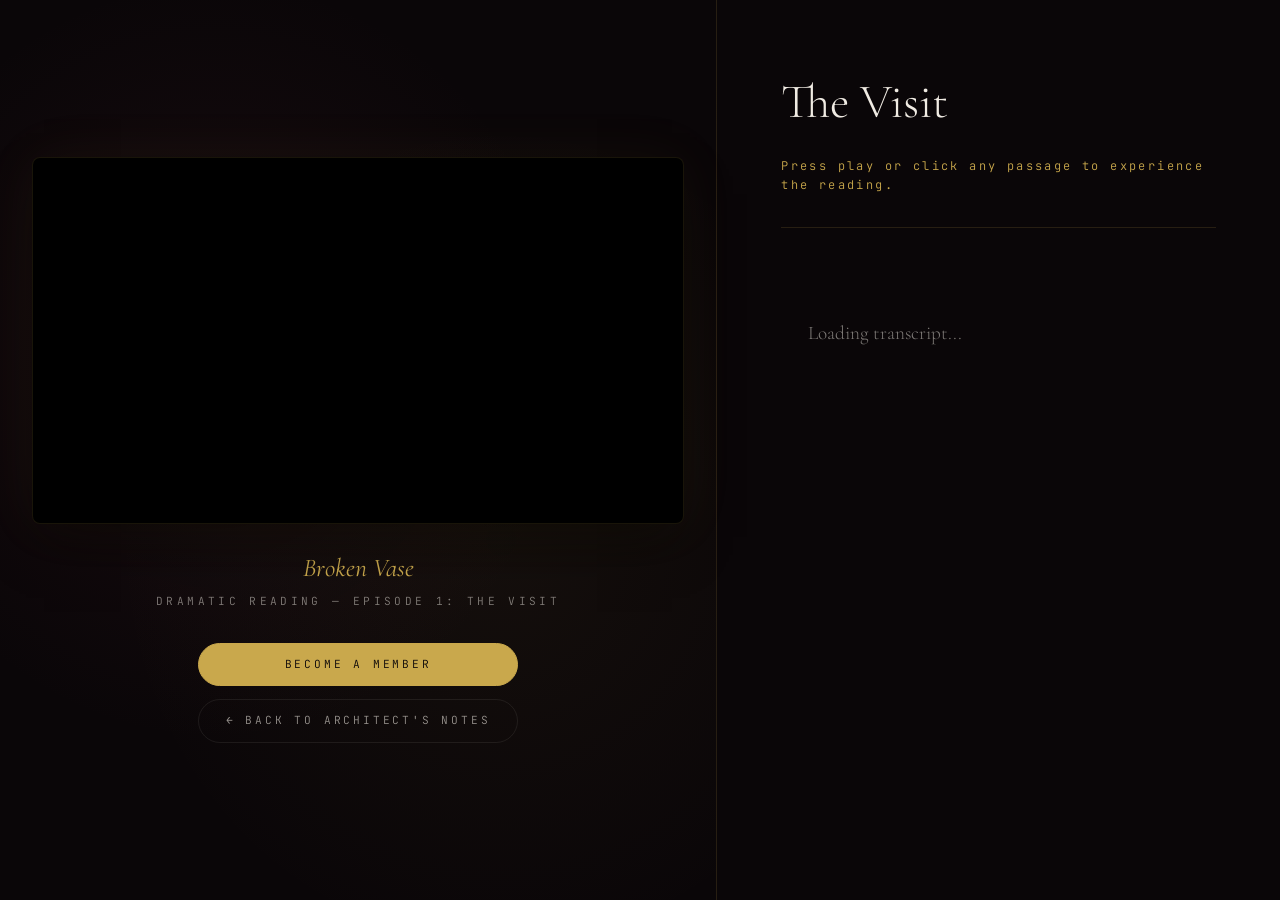
<file: reading/index.html>
<!DOCTYPE html>
<html lang="en">
<head>
    <meta charset="UTF-8">
    <meta name="viewport" content="width=device-width, initial-scale=1.0">
    <title>Immersive Reading — Architect's Notes</title>
    <meta name="description" content="The immersive scrollytelling experience. Synchronized text and video — read along as Dr. Yamicia Connor reads Broken Vase, Episode 1.">
    <link rel="preconnect" href="https://fonts.googleapis.com">
    <link rel="preconnect" href="https://fonts.gstatic.com" crossorigin>
    <link href="https://fonts.googleapis.com/css2?family=Cormorant+Garamond:ital,wght@0,300;0,400;0,500;0,600;1,300;1,400;1,500&family=Inter:wght@300;400;600&family=JetBrains+Mono:wght@300;400&display=swap" rel="stylesheet">
    <link rel="stylesheet" href="style.css">
</head>
<body>
    <div class="scrolly-container">
        <!-- Video Section (Fixed) -->
        <div class="video-panel">
            <div class="video-wrapper">
                <div id="readingVideo"></div>
            </div>

            <div class="video-details">
                <h2 class="book-title">Broken Vase</h2>
                <div class="scene-title">Dramatic Reading — Episode 1: The Visit</div>
            </div>

            <div class="cta-container">
                <a href="https://yamiciadconnor.substack.com/subscribe" class="btn-primary">Become a Member</a>
                <a href="/" class="btn-secondary">&larr; Back to Architect's Notes</a>
            </div>
        </div>

        <!-- Transcript Section (Scrollable) -->
        <div class="transcript-panel">
            <div class="transcript-content" id="transcriptContainer">
                <div class="transcript-intro">
                    <h1>The Visit</h1>
                    <p class="subtitle">Press play or click any passage to experience the reading.</p>
                </div>

                <div class="transcript-line" data-start="0" data-end="5">
                    <p>Loading transcript...</p>
                </div>
            </div>
        </div>
    </div>

    <!-- YouTube IFrame API -->
    <script src="https://www.youtube.com/iframe_api"></script>
    <script src="app.js"></script>
</body>
</html>
</file>
<file: reading/style.css>
:root {
    --bg-color: #0a0608;
    --bg-elevated: #110c0f;
    --text-primary: #f0ebe3;
    --text-secondary: rgba(240, 235, 227, 0.5);
    --accent: #c9a84c;
    --accent-hover: #e0bc55;
    --rose: #8b3a4a;
    --rose-soft: rgba(139, 58, 74, 0.3);
    --glass-bg: rgba(17, 12, 15, 0.7);
    --glass-border: rgba(201, 168, 76, 0.15);
    --gold-faint: rgba(201, 168, 76, 0.12);
}

* {
    margin: 0;
    padding: 0;
    box-sizing: border-box;
}

body {
    background-color: var(--bg-color);
    color: var(--text-primary);
    font-family: 'Inter', -apple-system, sans-serif;
    font-weight: 300;
    line-height: 1.6;
    overflow-x: hidden;
    -webkit-font-smoothing: antialiased;
    -moz-osx-font-smoothing: grayscale;
}

h1, h2, h3 {
    font-family: 'Cormorant Garamond', Georgia, serif;
    font-weight: 400;
}

::selection {
    background: var(--rose);
    color: var(--text-primary);
}

.scrolly-container {
    display: flex;
    min-height: 100vh;
    width: 100%;
}

/* Video Panel (Sticky on Desktop) */
.video-panel {
    flex: 6;
    position: sticky;
    top: 0;
    height: 100vh;
    display: flex;
    flex-direction: column;
    justify-content: center;
    align-items: center;
    padding: 2rem;
    background:
        radial-gradient(ellipse at 30% 40%, rgba(139, 58, 74, 0.1) 0%, transparent 50%),
        radial-gradient(ellipse at 70% 60%, rgba(201, 168, 76, 0.05) 0%, transparent 55%),
        var(--bg-color);
    border-right: 1px solid var(--glass-border);
}

.video-wrapper {
    position: relative;
    width: 100%;
    max-width: 800px;
    aspect-ratio: 16 / 9;
    border-radius: 8px;
    overflow: hidden;
    box-shadow:
        0 0 60px rgba(201, 168, 76, 0.06),
        0 25px 50px -12px rgba(0, 0, 0, 0.5);
    background-color: #000;
    border: 1px solid var(--gold-faint);
}

.video-wrapper iframe {
    width: 100%;
    height: 100%;
    border: 0;
}

video {
    width: 100%;
    height: 100%;
    object-fit: contain;
}

.video-details {
    width: 100%;
    max-width: 800px;
    margin-top: 1.5rem;
    text-align: center;
}

.book-title {
    font-family: 'Cormorant Garamond', Georgia, serif;
    font-size: 1.6rem;
    font-weight: 400;
    font-style: italic;
    color: var(--accent);
    margin-bottom: 0.25rem;
}

.scene-title {
    font-family: 'JetBrains Mono', 'Fira Code', monospace;
    font-size: 0.7rem;
    color: var(--text-secondary);
    font-weight: 300;
    text-transform: uppercase;
    letter-spacing: 0.3em;
}

.cta-container {
    margin-top: 2rem;
    display: flex;
    flex-direction: column;
    gap: 0.8rem;
    width: 100%;
    max-width: 320px;
}

.btn-primary, .btn-secondary {
    text-align: center;
    padding: 12px 24px;
    border-radius: 24px;
    text-decoration: none;
    font-family: 'JetBrains Mono', monospace;
    font-size: 0.7rem;
    letter-spacing: 0.25em;
    text-transform: uppercase;
    transition: all 0.3s ease;
}

.btn-primary {
    background: var(--accent);
    color: var(--bg-color);
    border: 1px solid var(--accent);
}

.btn-primary:hover {
    box-shadow: 0 0 25px rgba(201, 168, 76, 0.25);
    transform: translateY(-1px);
}

.btn-secondary {
    background: transparent;
    color: rgba(240, 235, 227, 0.6);
    border: 1px solid rgba(240, 235, 227, 0.08);
}

.btn-secondary:hover {
    border-color: rgba(240, 235, 227, 0.2);
    color: var(--text-primary);
}

/* Transcript Panel (Scrollable) */
.transcript-panel {
    flex: 4;
    padding: 4rem;
    overflow-y: auto;
}

.transcript-intro {
    margin-bottom: 4rem;
    padding-bottom: 2rem;
    border-bottom: 1px solid var(--glass-border);
}

.transcript-intro h1 {
    font-family: 'Cormorant Garamond', Georgia, serif;
    font-size: 3rem;
    font-weight: 300;
    margin-bottom: 1rem;
    color: var(--text-primary);
}

.transcript-intro .subtitle {
    font-family: 'JetBrains Mono', monospace;
    font-size: 0.75rem;
    color: var(--accent);
    letter-spacing: 0.2em;
}

.transcript-line {
    padding: 1.5rem;
    margin-bottom: 0.5rem;
    border-radius: 8px;
    font-family: 'Cormorant Garamond', Georgia, serif;
    font-size: 1.2rem;
    line-height: 1.8;
    color: var(--text-secondary);
    transition: all 0.4s ease;
    cursor: pointer;
    border-left: 3px solid transparent;
}

.transcript-line:hover {
    background: rgba(240, 235, 227, 0.02);
    color: rgba(240, 235, 227, 0.7);
}

/* Active highlighting when video reaches this timestamp */
.transcript-line.active {
    color: var(--text-primary);
    background: var(--glass-bg);
    border-left: 3px solid var(--accent);
    transform: scale(1.01);
    box-shadow: 0 10px 30px -10px rgba(0, 0, 0, 0.4);
}

/* Mobile Responsiveness */
@media (max-width: 900px) {
    .scrolly-container {
        flex-direction: column;
    }

    .video-panel {
        height: auto;
        position: relative;
        padding: 1.5rem;
        border-right: none;
        border-bottom: 1px solid var(--glass-border);
    }

    .video-wrapper {
        position: sticky;
        top: 0.5rem;
        z-index: 10;
    }

    .video-details {
        margin-top: 1rem;
    }

    .cta-container {
        margin-top: 1.5rem;
    }

    .transcript-panel {
        padding: 2rem 1.5rem;
    }

    .transcript-intro h1 {
        font-size: 2rem;
    }

    .transcript-line {
        font-size: 1.1rem;
        padding: 1.2rem 1rem;
    }
}
</file>
